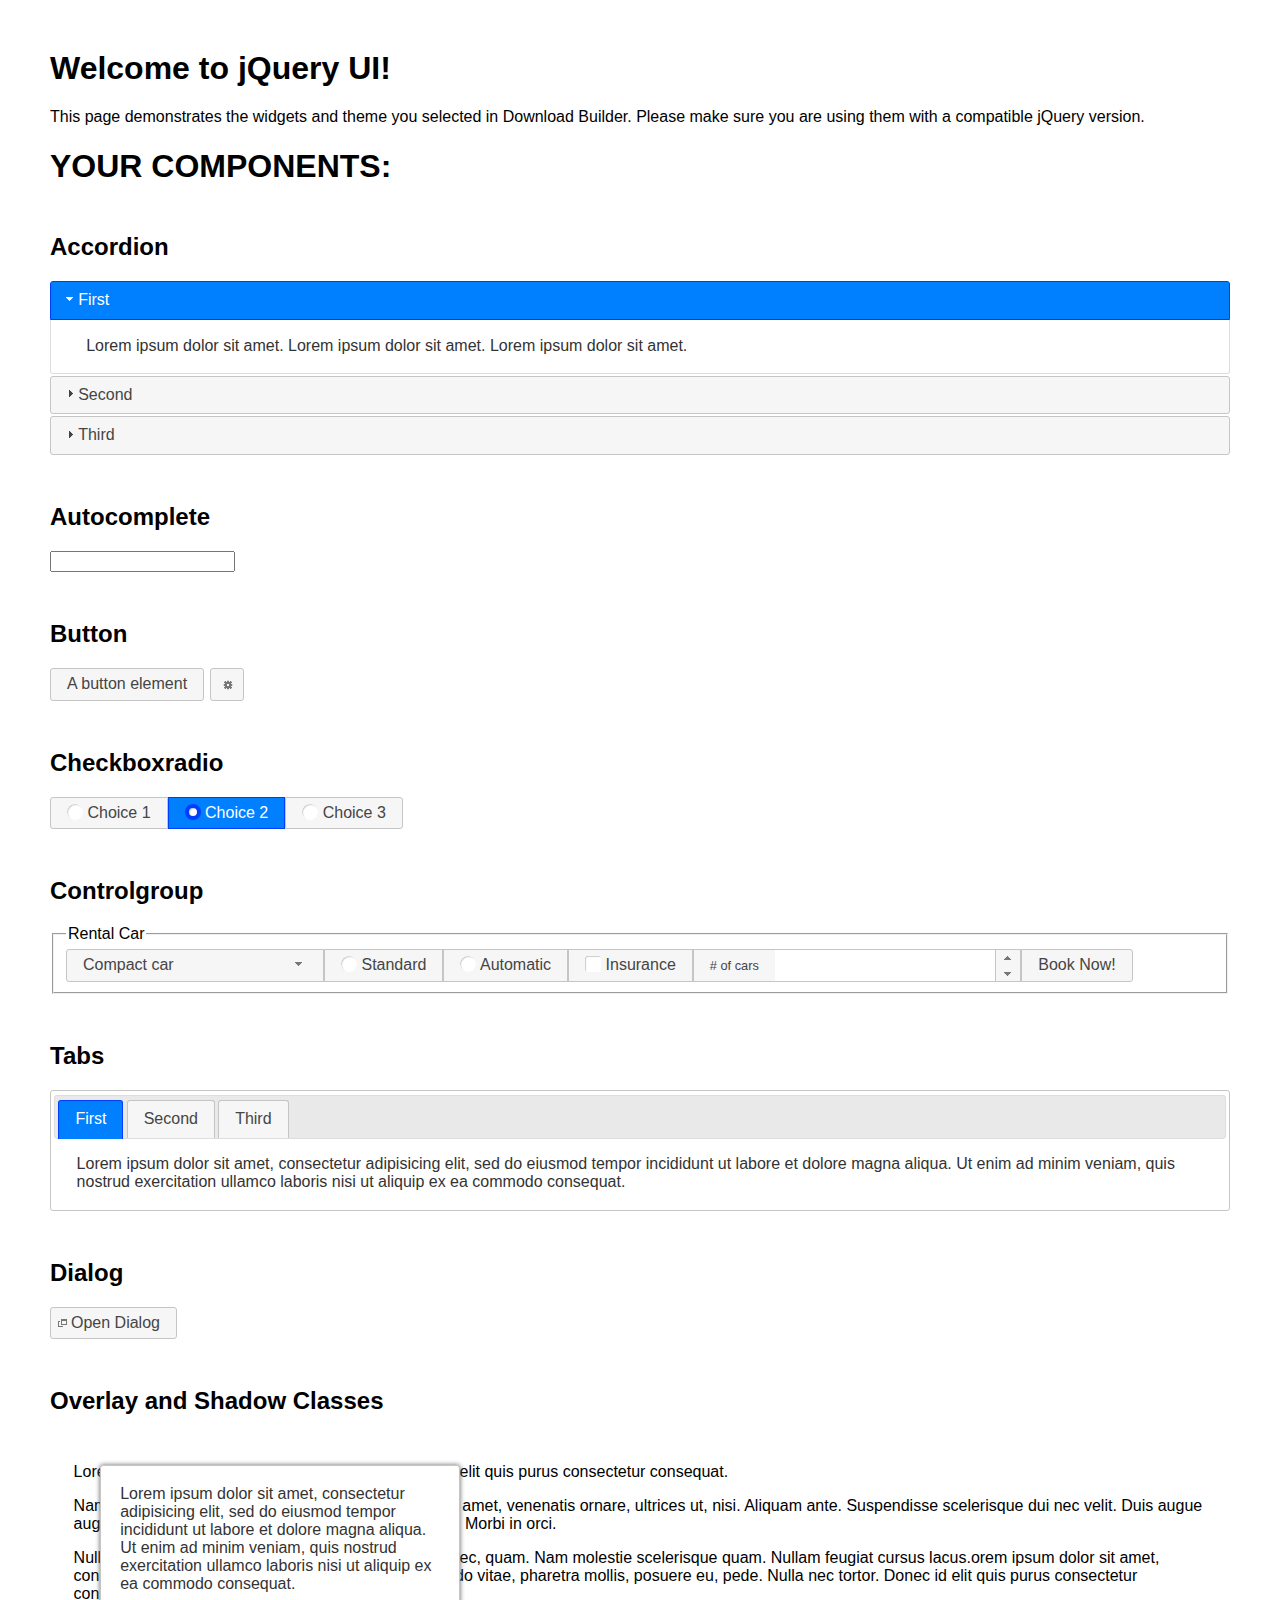
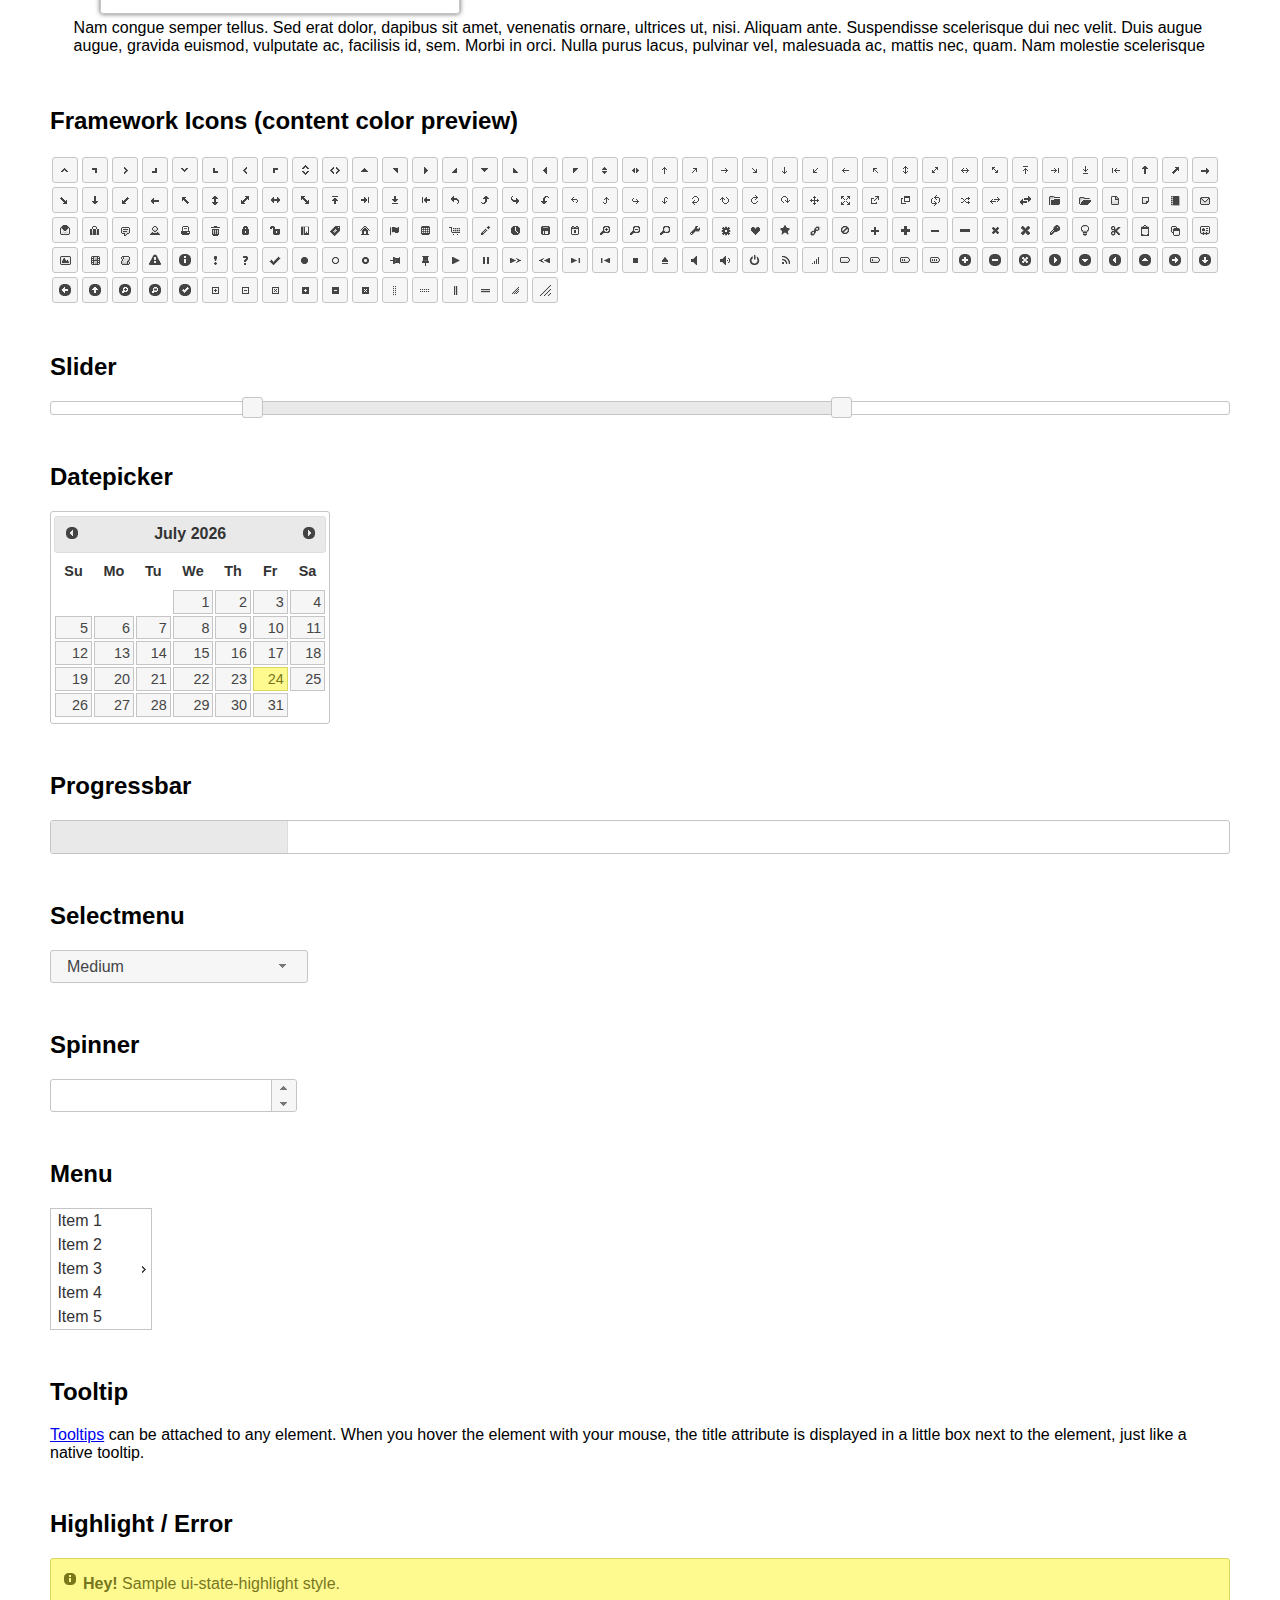
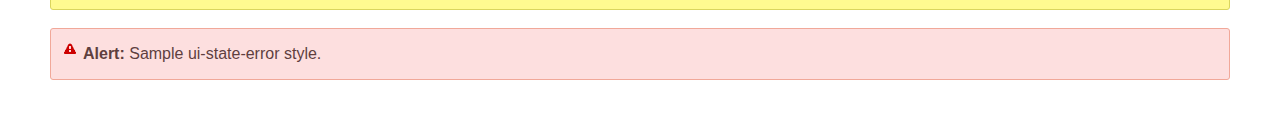
<file: static/jquery-ui/index.html>
<!doctype html>
<html lang="us">
<head>
	<meta charset="utf-8">
	<title>jQuery UI Example Page</title>
	<link href="jquery-ui.css" rel="stylesheet">
	<style>
	body{
		font-family: "Trebuchet MS", sans-serif;
		margin: 50px;
	}
	.demoHeaders {
		margin-top: 2em;
	}
	#dialog-link {
		padding: .4em 1em .4em 20px;
		text-decoration: none;
		position: relative;
	}
	#dialog-link span.ui-icon {
		margin: 0 5px 0 0;
		position: absolute;
		left: .2em;
		top: 50%;
		margin-top: -8px;
	}
	#icons {
		margin: 0;
		padding: 0;
	}
	#icons li {
		margin: 2px;
		position: relative;
		padding: 4px 0;
		cursor: pointer;
		float: left;
		list-style: none;
	}
	#icons span.ui-icon {
		float: left;
		margin: 0 4px;
	}
	.fakewindowcontain .ui-widget-overlay {
		position: absolute;
	}
	select {
		width: 200px;
	}
	</style>
</head>
<body>

<h1>Welcome to jQuery UI!</h1>

<div class="ui-widget">
	<p>This page demonstrates the widgets and theme you selected in Download Builder. Please make sure you are using them with a compatible jQuery version.</p>
</div>

<h1>YOUR COMPONENTS:</h1>


<!-- Accordion -->
<h2 class="demoHeaders">Accordion</h2>
<div id="accordion">
	<h3>First</h3>
	<div>Lorem ipsum dolor sit amet. Lorem ipsum dolor sit amet. Lorem ipsum dolor sit amet.</div>
	<h3>Second</h3>
	<div>Phasellus mattis tincidunt nibh.</div>
	<h3>Third</h3>
	<div>Nam dui erat, auctor a, dignissim quis.</div>
</div>



<!-- Autocomplete -->
<h2 class="demoHeaders">Autocomplete</h2>
<div>
	<input id="autocomplete" title="type &quot;a&quot;">
</div>



<!-- Button -->
<h2 class="demoHeaders">Button</h2>
<button id="button">A button element</button>
<button id="button-icon">An icon-only button</button>



<!-- Checkboxradio -->
<h2 class="demoHeaders">Checkboxradio</h2>
<form style="margin-top: 1em;">
	<div id="radioset">
		<input type="radio" id="radio1" name="radio"><label for="radio1">Choice 1</label>
		<input type="radio" id="radio2" name="radio" checked="checked"><label for="radio2">Choice 2</label>
		<input type="radio" id="radio3" name="radio"><label for="radio3">Choice 3</label>
	</div>
</form>



<!-- Controlgroup -->
<h2 class="demoHeaders">Controlgroup</h2>
<fieldset>
	<legend>Rental Car</legend>
	<div id="controlgroup">
		<select id="car-type">
			<option>Compact car</option>
			<option>Midsize car</option>
			<option>Full size car</option>
			<option>SUV</option>
			<option>Luxury</option>
			<option>Truck</option>
			<option>Van</option>
		</select>
		<label for="transmission-standard">Standard</label>
		<input type="radio" name="transmission" id="transmission-standard">
		<label for="transmission-automatic">Automatic</label>
		<input type="radio" name="transmission" id="transmission-automatic">
		<label for="insurance">Insurance</label>
		<input type="checkbox" name="insurance" id="insurance">
		<label for="horizontal-spinner" class="ui-controlgroup-label"># of cars</label>
		<input id="horizontal-spinner" class="ui-spinner-input">
		<button>Book Now!</button>
	</div>
</fieldset>



<!-- Tabs -->
<h2 class="demoHeaders">Tabs</h2>
<div id="tabs">
	<ul>
		<li><a href="#tabs-1">First</a></li>
		<li><a href="#tabs-2">Second</a></li>
		<li><a href="#tabs-3">Third</a></li>
	</ul>
	<div id="tabs-1">Lorem ipsum dolor sit amet, consectetur adipisicing elit, sed do eiusmod tempor incididunt ut labore et dolore magna aliqua. Ut enim ad minim veniam, quis nostrud exercitation ullamco laboris nisi ut aliquip ex ea commodo consequat.</div>
	<div id="tabs-2">Phasellus mattis tincidunt nibh. Cras orci urna, blandit id, pretium vel, aliquet ornare, felis. Maecenas scelerisque sem non nisl. Fusce sed lorem in enim dictum bibendum.</div>
	<div id="tabs-3">Nam dui erat, auctor a, dignissim quis, sollicitudin eu, felis. Pellentesque nisi urna, interdum eget, sagittis et, consequat vestibulum, lacus. Mauris porttitor ullamcorper augue.</div>
</div>



<h2 class="demoHeaders">Dialog</h2>
<p>
	<button id="dialog-link" class="ui-button ui-corner-all ui-widget">
		<span class="ui-icon ui-icon-newwin"></span>Open Dialog
	</button>
</p>

<h2 class="demoHeaders">Overlay and Shadow Classes</h2>
<div style="position: relative; width: 96%; height: 200px; padding:1% 2%; overflow:hidden;" class="fakewindowcontain">
	<p>Lorem ipsum dolor sit amet,  Nulla nec tortor. Donec id elit quis purus consectetur consequat. </p><p>Nam congue semper tellus. Sed erat dolor, dapibus sit amet, venenatis ornare, ultrices ut, nisi. Aliquam ante. Suspendisse scelerisque dui nec velit. Duis augue augue, gravida euismod, vulputate ac, facilisis id, sem. Morbi in orci. </p><p>Nulla purus lacus, pulvinar vel, malesuada ac, mattis nec, quam. Nam molestie scelerisque quam. Nullam feugiat cursus lacus.orem ipsum dolor sit amet, consectetur adipiscing elit. Donec libero risus, commodo vitae, pharetra mollis, posuere eu, pede. Nulla nec tortor. Donec id elit quis purus consectetur consequat. </p><p>Nam congue semper tellus. Sed erat dolor, dapibus sit amet, venenatis ornare, ultrices ut, nisi. Aliquam ante. Suspendisse scelerisque dui nec velit. Duis augue augue, gravida euismod, vulputate ac, facilisis id, sem. Morbi in orci. Nulla purus lacus, pulvinar vel, malesuada ac, mattis nec, quam. Nam molestie scelerisque quam. </p><p>Nullam feugiat cursus lacus.orem ipsum dolor sit amet, consectetur adipiscing elit. Donec libero risus, commodo vitae, pharetra mollis, posuere eu, pede. Nulla nec tortor. Donec id elit quis purus consectetur consequat. Nam congue semper tellus. Sed erat dolor, dapibus sit amet, venenatis ornare, ultrices ut, nisi. Aliquam ante. </p><p>Suspendisse scelerisque dui nec velit. Duis augue augue, gravida euismod, vulputate ac, facilisis id, sem. Morbi in orci. Nulla purus lacus, pulvinar vel, malesuada ac, mattis nec, quam. Nam molestie scelerisque quam. Nullam feugiat cursus lacus.orem ipsum dolor sit amet, consectetur adipiscing elit. Donec libero risus, commodo vitae, pharetra mollis, posuere eu, pede. Nulla nec tortor. Donec id elit quis purus consectetur consequat. Nam congue semper tellus. Sed erat dolor, dapibus sit amet, venenatis ornare, ultrices ut, nisi. </p>

	<!-- ui-dialog -->
	<div class="ui-widget-overlay ui-front"></div>
	<div style="position: absolute; width: 320px; left: 50px; top: 30px; padding: 1.2em" class="ui-widget ui-front ui-widget-content ui-corner-all ui-widget-shadow">
		Lorem ipsum dolor sit amet, consectetur adipisicing elit, sed do eiusmod tempor incididunt ut labore et dolore magna aliqua. Ut enim ad minim veniam, quis nostrud exercitation ullamco laboris nisi ut aliquip ex ea commodo consequat.
	</div>

</div>

<!-- ui-dialog -->
<div id="dialog" title="Dialog Title">
	<p>Lorem ipsum dolor sit amet, consectetur adipisicing elit, sed do eiusmod tempor incididunt ut labore et dolore magna aliqua. Ut enim ad minim veniam, quis nostrud exercitation ullamco laboris nisi ut aliquip ex ea commodo consequat.</p>
</div>



<h2 class="demoHeaders">Framework Icons (content color preview)</h2>
<ul id="icons" class="ui-widget ui-helper-clearfix">
	<li class="ui-state-default ui-corner-all" title=".ui-icon-caret-1-n"><span class="ui-icon ui-icon-caret-1-n"></span></li>
	<li class="ui-state-default ui-corner-all" title=".ui-icon-caret-1-ne"><span class="ui-icon ui-icon-caret-1-ne"></span></li>
	<li class="ui-state-default ui-corner-all" title=".ui-icon-caret-1-e"><span class="ui-icon ui-icon-caret-1-e"></span></li>
	<li class="ui-state-default ui-corner-all" title=".ui-icon-caret-1-se"><span class="ui-icon ui-icon-caret-1-se"></span></li>
	<li class="ui-state-default ui-corner-all" title=".ui-icon-caret-1-s"><span class="ui-icon ui-icon-caret-1-s"></span></li>
	<li class="ui-state-default ui-corner-all" title=".ui-icon-caret-1-sw"><span class="ui-icon ui-icon-caret-1-sw"></span></li>
	<li class="ui-state-default ui-corner-all" title=".ui-icon-caret-1-w"><span class="ui-icon ui-icon-caret-1-w"></span></li>
	<li class="ui-state-default ui-corner-all" title=".ui-icon-caret-1-nw"><span class="ui-icon ui-icon-caret-1-nw"></span></li>
	<li class="ui-state-default ui-corner-all" title=".ui-icon-caret-2-n-s"><span class="ui-icon ui-icon-caret-2-n-s"></span></li>
	<li class="ui-state-default ui-corner-all" title=".ui-icon-caret-2-e-w"><span class="ui-icon ui-icon-caret-2-e-w"></span></li>
	<li class="ui-state-default ui-corner-all" title=".ui-icon-triangle-1-n"><span class="ui-icon ui-icon-triangle-1-n"></span></li>
	<li class="ui-state-default ui-corner-all" title=".ui-icon-triangle-1-ne"><span class="ui-icon ui-icon-triangle-1-ne"></span></li>
	<li class="ui-state-default ui-corner-all" title=".ui-icon-triangle-1-e"><span class="ui-icon ui-icon-triangle-1-e"></span></li>
	<li class="ui-state-default ui-corner-all" title=".ui-icon-triangle-1-se"><span class="ui-icon ui-icon-triangle-1-se"></span></li>
	<li class="ui-state-default ui-corner-all" title=".ui-icon-triangle-1-s"><span class="ui-icon ui-icon-triangle-1-s"></span></li>
	<li class="ui-state-default ui-corner-all" title=".ui-icon-triangle-1-sw"><span class="ui-icon ui-icon-triangle-1-sw"></span></li>
	<li class="ui-state-default ui-corner-all" title=".ui-icon-triangle-1-w"><span class="ui-icon ui-icon-triangle-1-w"></span></li>
	<li class="ui-state-default ui-corner-all" title=".ui-icon-triangle-1-nw"><span class="ui-icon ui-icon-triangle-1-nw"></span></li>
	<li class="ui-state-default ui-corner-all" title=".ui-icon-triangle-2-n-s"><span class="ui-icon ui-icon-triangle-2-n-s"></span></li>
	<li class="ui-state-default ui-corner-all" title=".ui-icon-triangle-2-e-w"><span class="ui-icon ui-icon-triangle-2-e-w"></span></li>
	<li class="ui-state-default ui-corner-all" title=".ui-icon-arrow-1-n"><span class="ui-icon ui-icon-arrow-1-n"></span></li>
	<li class="ui-state-default ui-corner-all" title=".ui-icon-arrow-1-ne"><span class="ui-icon ui-icon-arrow-1-ne"></span></li>
	<li class="ui-state-default ui-corner-all" title=".ui-icon-arrow-1-e"><span class="ui-icon ui-icon-arrow-1-e"></span></li>
	<li class="ui-state-default ui-corner-all" title=".ui-icon-arrow-1-se"><span class="ui-icon ui-icon-arrow-1-se"></span></li>
	<li class="ui-state-default ui-corner-all" title=".ui-icon-arrow-1-s"><span class="ui-icon ui-icon-arrow-1-s"></span></li>
	<li class="ui-state-default ui-corner-all" title=".ui-icon-arrow-1-sw"><span class="ui-icon ui-icon-arrow-1-sw"></span></li>
	<li class="ui-state-default ui-corner-all" title=".ui-icon-arrow-1-w"><span class="ui-icon ui-icon-arrow-1-w"></span></li>
	<li class="ui-state-default ui-corner-all" title=".ui-icon-arrow-1-nw"><span class="ui-icon ui-icon-arrow-1-nw"></span></li>
	<li class="ui-state-default ui-corner-all" title=".ui-icon-arrow-2-n-s"><span class="ui-icon ui-icon-arrow-2-n-s"></span></li>
	<li class="ui-state-default ui-corner-all" title=".ui-icon-arrow-2-ne-sw"><span class="ui-icon ui-icon-arrow-2-ne-sw"></span></li>
	<li class="ui-state-default ui-corner-all" title=".ui-icon-arrow-2-e-w"><span class="ui-icon ui-icon-arrow-2-e-w"></span></li>
	<li class="ui-state-default ui-corner-all" title=".ui-icon-arrow-2-se-nw"><span class="ui-icon ui-icon-arrow-2-se-nw"></span></li>
	<li class="ui-state-default ui-corner-all" title=".ui-icon-arrowstop-1-n"><span class="ui-icon ui-icon-arrowstop-1-n"></span></li>
	<li class="ui-state-default ui-corner-all" title=".ui-icon-arrowstop-1-e"><span class="ui-icon ui-icon-arrowstop-1-e"></span></li>
	<li class="ui-state-default ui-corner-all" title=".ui-icon-arrowstop-1-s"><span class="ui-icon ui-icon-arrowstop-1-s"></span></li>
	<li class="ui-state-default ui-corner-all" title=".ui-icon-arrowstop-1-w"><span class="ui-icon ui-icon-arrowstop-1-w"></span></li>
	<li class="ui-state-default ui-corner-all" title=".ui-icon-arrowthick-1-n"><span class="ui-icon ui-icon-arrowthick-1-n"></span></li>
	<li class="ui-state-default ui-corner-all" title=".ui-icon-arrowthick-1-ne"><span class="ui-icon ui-icon-arrowthick-1-ne"></span></li>
	<li class="ui-state-default ui-corner-all" title=".ui-icon-arrowthick-1-e"><span class="ui-icon ui-icon-arrowthick-1-e"></span></li>
	<li class="ui-state-default ui-corner-all" title=".ui-icon-arrowthick-1-se"><span class="ui-icon ui-icon-arrowthick-1-se"></span></li>
	<li class="ui-state-default ui-corner-all" title=".ui-icon-arrowthick-1-s"><span class="ui-icon ui-icon-arrowthick-1-s"></span></li>
	<li class="ui-state-default ui-corner-all" title=".ui-icon-arrowthick-1-sw"><span class="ui-icon ui-icon-arrowthick-1-sw"></span></li>
	<li class="ui-state-default ui-corner-all" title=".ui-icon-arrowthick-1-w"><span class="ui-icon ui-icon-arrowthick-1-w"></span></li>
	<li class="ui-state-default ui-corner-all" title=".ui-icon-arrowthick-1-nw"><span class="ui-icon ui-icon-arrowthick-1-nw"></span></li>
	<li class="ui-state-default ui-corner-all" title=".ui-icon-arrowthick-2-n-s"><span class="ui-icon ui-icon-arrowthick-2-n-s"></span></li>
	<li class="ui-state-default ui-corner-all" title=".ui-icon-arrowthick-2-ne-sw"><span class="ui-icon ui-icon-arrowthick-2-ne-sw"></span></li>
	<li class="ui-state-default ui-corner-all" title=".ui-icon-arrowthick-2-e-w"><span class="ui-icon ui-icon-arrowthick-2-e-w"></span></li>
	<li class="ui-state-default ui-corner-all" title=".ui-icon-arrowthick-2-se-nw"><span class="ui-icon ui-icon-arrowthick-2-se-nw"></span></li>
	<li class="ui-state-default ui-corner-all" title=".ui-icon-arrowthickstop-1-n"><span class="ui-icon ui-icon-arrowthickstop-1-n"></span></li>
	<li class="ui-state-default ui-corner-all" title=".ui-icon-arrowthickstop-1-e"><span class="ui-icon ui-icon-arrowthickstop-1-e"></span></li>
	<li class="ui-state-default ui-corner-all" title=".ui-icon-arrowthickstop-1-s"><span class="ui-icon ui-icon-arrowthickstop-1-s"></span></li>
	<li class="ui-state-default ui-corner-all" title=".ui-icon-arrowthickstop-1-w"><span class="ui-icon ui-icon-arrowthickstop-1-w"></span></li>
	<li class="ui-state-default ui-corner-all" title=".ui-icon-arrowreturnthick-1-w"><span class="ui-icon ui-icon-arrowreturnthick-1-w"></span></li>
	<li class="ui-state-default ui-corner-all" title=".ui-icon-arrowreturnthick-1-n"><span class="ui-icon ui-icon-arrowreturnthick-1-n"></span></li>
	<li class="ui-state-default ui-corner-all" title=".ui-icon-arrowreturnthick-1-e"><span class="ui-icon ui-icon-arrowreturnthick-1-e"></span></li>
	<li class="ui-state-default ui-corner-all" title=".ui-icon-arrowreturnthick-1-s"><span class="ui-icon ui-icon-arrowreturnthick-1-s"></span></li>
	<li class="ui-state-default ui-corner-all" title=".ui-icon-arrowreturn-1-w"><span class="ui-icon ui-icon-arrowreturn-1-w"></span></li>
	<li class="ui-state-default ui-corner-all" title=".ui-icon-arrowreturn-1-n"><span class="ui-icon ui-icon-arrowreturn-1-n"></span></li>
	<li class="ui-state-default ui-corner-all" title=".ui-icon-arrowreturn-1-e"><span class="ui-icon ui-icon-arrowreturn-1-e"></span></li>
	<li class="ui-state-default ui-corner-all" title=".ui-icon-arrowreturn-1-s"><span class="ui-icon ui-icon-arrowreturn-1-s"></span></li>
	<li class="ui-state-default ui-corner-all" title=".ui-icon-arrowrefresh-1-w"><span class="ui-icon ui-icon-arrowrefresh-1-w"></span></li>
	<li class="ui-state-default ui-corner-all" title=".ui-icon-arrowrefresh-1-n"><span class="ui-icon ui-icon-arrowrefresh-1-n"></span></li>
	<li class="ui-state-default ui-corner-all" title=".ui-icon-arrowrefresh-1-e"><span class="ui-icon ui-icon-arrowrefresh-1-e"></span></li>
	<li class="ui-state-default ui-corner-all" title=".ui-icon-arrowrefresh-1-s"><span class="ui-icon ui-icon-arrowrefresh-1-s"></span></li>
	<li class="ui-state-default ui-corner-all" title=".ui-icon-arrow-4"><span class="ui-icon ui-icon-arrow-4"></span></li>
	<li class="ui-state-default ui-corner-all" title=".ui-icon-arrow-4-diag"><span class="ui-icon ui-icon-arrow-4-diag"></span></li>
	<li class="ui-state-default ui-corner-all" title=".ui-icon-extlink"><span class="ui-icon ui-icon-extlink"></span></li>
	<li class="ui-state-default ui-corner-all" title=".ui-icon-newwin"><span class="ui-icon ui-icon-newwin"></span></li>
	<li class="ui-state-default ui-corner-all" title=".ui-icon-refresh"><span class="ui-icon ui-icon-refresh"></span></li>
	<li class="ui-state-default ui-corner-all" title=".ui-icon-shuffle"><span class="ui-icon ui-icon-shuffle"></span></li>
	<li class="ui-state-default ui-corner-all" title=".ui-icon-transfer-e-w"><span class="ui-icon ui-icon-transfer-e-w"></span></li>
	<li class="ui-state-default ui-corner-all" title=".ui-icon-transferthick-e-w"><span class="ui-icon ui-icon-transferthick-e-w"></span></li>
	<li class="ui-state-default ui-corner-all" title=".ui-icon-folder-collapsed"><span class="ui-icon ui-icon-folder-collapsed"></span></li>
	<li class="ui-state-default ui-corner-all" title=".ui-icon-folder-open"><span class="ui-icon ui-icon-folder-open"></span></li>
	<li class="ui-state-default ui-corner-all" title=".ui-icon-document"><span class="ui-icon ui-icon-document"></span></li>
	<li class="ui-state-default ui-corner-all" title=".ui-icon-document-b"><span class="ui-icon ui-icon-document-b"></span></li>
	<li class="ui-state-default ui-corner-all" title=".ui-icon-note"><span class="ui-icon ui-icon-note"></span></li>
	<li class="ui-state-default ui-corner-all" title=".ui-icon-mail-closed"><span class="ui-icon ui-icon-mail-closed"></span></li>
	<li class="ui-state-default ui-corner-all" title=".ui-icon-mail-open"><span class="ui-icon ui-icon-mail-open"></span></li>
	<li class="ui-state-default ui-corner-all" title=".ui-icon-suitcase"><span class="ui-icon ui-icon-suitcase"></span></li>
	<li class="ui-state-default ui-corner-all" title=".ui-icon-comment"><span class="ui-icon ui-icon-comment"></span></li>
	<li class="ui-state-default ui-corner-all" title=".ui-icon-person"><span class="ui-icon ui-icon-person"></span></li>
	<li class="ui-state-default ui-corner-all" title=".ui-icon-print"><span class="ui-icon ui-icon-print"></span></li>
	<li class="ui-state-default ui-corner-all" title=".ui-icon-trash"><span class="ui-icon ui-icon-trash"></span></li>
	<li class="ui-state-default ui-corner-all" title=".ui-icon-locked"><span class="ui-icon ui-icon-locked"></span></li>
	<li class="ui-state-default ui-corner-all" title=".ui-icon-unlocked"><span class="ui-icon ui-icon-unlocked"></span></li>
	<li class="ui-state-default ui-corner-all" title=".ui-icon-bookmark"><span class="ui-icon ui-icon-bookmark"></span></li>
	<li class="ui-state-default ui-corner-all" title=".ui-icon-tag"><span class="ui-icon ui-icon-tag"></span></li>
	<li class="ui-state-default ui-corner-all" title=".ui-icon-home"><span class="ui-icon ui-icon-home"></span></li>
	<li class="ui-state-default ui-corner-all" title=".ui-icon-flag"><span class="ui-icon ui-icon-flag"></span></li>
	<li class="ui-state-default ui-corner-all" title=".ui-icon-calculator"><span class="ui-icon ui-icon-calculator"></span></li>
	<li class="ui-state-default ui-corner-all" title=".ui-icon-cart"><span class="ui-icon ui-icon-cart"></span></li>
	<li class="ui-state-default ui-corner-all" title=".ui-icon-pencil"><span class="ui-icon ui-icon-pencil"></span></li>
	<li class="ui-state-default ui-corner-all" title=".ui-icon-clock"><span class="ui-icon ui-icon-clock"></span></li>
	<li class="ui-state-default ui-corner-all" title=".ui-icon-disk"><span class="ui-icon ui-icon-disk"></span></li>
	<li class="ui-state-default ui-corner-all" title=".ui-icon-calendar"><span class="ui-icon ui-icon-calendar"></span></li>
	<li class="ui-state-default ui-corner-all" title=".ui-icon-zoomin"><span class="ui-icon ui-icon-zoomin"></span></li>
	<li class="ui-state-default ui-corner-all" title=".ui-icon-zoomout"><span class="ui-icon ui-icon-zoomout"></span></li>
	<li class="ui-state-default ui-corner-all" title=".ui-icon-search"><span class="ui-icon ui-icon-search"></span></li>
	<li class="ui-state-default ui-corner-all" title=".ui-icon-wrench"><span class="ui-icon ui-icon-wrench"></span></li>
	<li class="ui-state-default ui-corner-all" title=".ui-icon-gear"><span class="ui-icon ui-icon-gear"></span></li>
	<li class="ui-state-default ui-corner-all" title=".ui-icon-heart"><span class="ui-icon ui-icon-heart"></span></li>
	<li class="ui-state-default ui-corner-all" title=".ui-icon-star"><span class="ui-icon ui-icon-star"></span></li>
	<li class="ui-state-default ui-corner-all" title=".ui-icon-link"><span class="ui-icon ui-icon-link"></span></li>
	<li class="ui-state-default ui-corner-all" title=".ui-icon-cancel"><span class="ui-icon ui-icon-cancel"></span></li>
	<li class="ui-state-default ui-corner-all" title=".ui-icon-plus"><span class="ui-icon ui-icon-plus"></span></li>
	<li class="ui-state-default ui-corner-all" title=".ui-icon-plusthick"><span class="ui-icon ui-icon-plusthick"></span></li>
	<li class="ui-state-default ui-corner-all" title=".ui-icon-minus"><span class="ui-icon ui-icon-minus"></span></li>
	<li class="ui-state-default ui-corner-all" title=".ui-icon-minusthick"><span class="ui-icon ui-icon-minusthick"></span></li>
	<li class="ui-state-default ui-corner-all" title=".ui-icon-close"><span class="ui-icon ui-icon-close"></span></li>
	<li class="ui-state-default ui-corner-all" title=".ui-icon-closethick"><span class="ui-icon ui-icon-closethick"></span></li>
	<li class="ui-state-default ui-corner-all" title=".ui-icon-key"><span class="ui-icon ui-icon-key"></span></li>
	<li class="ui-state-default ui-corner-all" title=".ui-icon-lightbulb"><span class="ui-icon ui-icon-lightbulb"></span></li>
	<li class="ui-state-default ui-corner-all" title=".ui-icon-scissors"><span class="ui-icon ui-icon-scissors"></span></li>
	<li class="ui-state-default ui-corner-all" title=".ui-icon-clipboard"><span class="ui-icon ui-icon-clipboard"></span></li>
	<li class="ui-state-default ui-corner-all" title=".ui-icon-copy"><span class="ui-icon ui-icon-copy"></span></li>
	<li class="ui-state-default ui-corner-all" title=".ui-icon-contact"><span class="ui-icon ui-icon-contact"></span></li>
	<li class="ui-state-default ui-corner-all" title=".ui-icon-image"><span class="ui-icon ui-icon-image"></span></li>
	<li class="ui-state-default ui-corner-all" title=".ui-icon-video"><span class="ui-icon ui-icon-video"></span></li>
	<li class="ui-state-default ui-corner-all" title=".ui-icon-script"><span class="ui-icon ui-icon-script"></span></li>
	<li class="ui-state-default ui-corner-all" title=".ui-icon-alert"><span class="ui-icon ui-icon-alert"></span></li>
	<li class="ui-state-default ui-corner-all" title=".ui-icon-info"><span class="ui-icon ui-icon-info"></span></li>
	<li class="ui-state-default ui-corner-all" title=".ui-icon-notice"><span class="ui-icon ui-icon-notice"></span></li>
	<li class="ui-state-default ui-corner-all" title=".ui-icon-help"><span class="ui-icon ui-icon-help"></span></li>
	<li class="ui-state-default ui-corner-all" title=".ui-icon-check"><span class="ui-icon ui-icon-check"></span></li>
	<li class="ui-state-default ui-corner-all" title=".ui-icon-bullet"><span class="ui-icon ui-icon-bullet"></span></li>
	<li class="ui-state-default ui-corner-all" title=".ui-icon-radio-off"><span class="ui-icon ui-icon-radio-off"></span></li>
	<li class="ui-state-default ui-corner-all" title=".ui-icon-radio-on"><span class="ui-icon ui-icon-radio-on"></span></li>
	<li class="ui-state-default ui-corner-all" title=".ui-icon-pin-w"><span class="ui-icon ui-icon-pin-w"></span></li>
	<li class="ui-state-default ui-corner-all" title=".ui-icon-pin-s"><span class="ui-icon ui-icon-pin-s"></span></li>
	<li class="ui-state-default ui-corner-all" title=".ui-icon-play"><span class="ui-icon ui-icon-play"></span></li>
	<li class="ui-state-default ui-corner-all" title=".ui-icon-pause"><span class="ui-icon ui-icon-pause"></span></li>
	<li class="ui-state-default ui-corner-all" title=".ui-icon-seek-next"><span class="ui-icon ui-icon-seek-next"></span></li>
	<li class="ui-state-default ui-corner-all" title=".ui-icon-seek-prev"><span class="ui-icon ui-icon-seek-prev"></span></li>
	<li class="ui-state-default ui-corner-all" title=".ui-icon-seek-end"><span class="ui-icon ui-icon-seek-end"></span></li>
	<li class="ui-state-default ui-corner-all" title=".ui-icon-seek-first"><span class="ui-icon ui-icon-seek-first"></span></li>
	<li class="ui-state-default ui-corner-all" title=".ui-icon-stop"><span class="ui-icon ui-icon-stop"></span></li>
	<li class="ui-state-default ui-corner-all" title=".ui-icon-eject"><span class="ui-icon ui-icon-eject"></span></li>
	<li class="ui-state-default ui-corner-all" title=".ui-icon-volume-off"><span class="ui-icon ui-icon-volume-off"></span></li>
	<li class="ui-state-default ui-corner-all" title=".ui-icon-volume-on"><span class="ui-icon ui-icon-volume-on"></span></li>
	<li class="ui-state-default ui-corner-all" title=".ui-icon-power"><span class="ui-icon ui-icon-power"></span></li>
	<li class="ui-state-default ui-corner-all" title=".ui-icon-signal-diag"><span class="ui-icon ui-icon-signal-diag"></span></li>
	<li class="ui-state-default ui-corner-all" title=".ui-icon-signal"><span class="ui-icon ui-icon-signal"></span></li>
	<li class="ui-state-default ui-corner-all" title=".ui-icon-battery-0"><span class="ui-icon ui-icon-battery-0"></span></li>
	<li class="ui-state-default ui-corner-all" title=".ui-icon-battery-1"><span class="ui-icon ui-icon-battery-1"></span></li>
	<li class="ui-state-default ui-corner-all" title=".ui-icon-battery-2"><span class="ui-icon ui-icon-battery-2"></span></li>
	<li class="ui-state-default ui-corner-all" title=".ui-icon-battery-3"><span class="ui-icon ui-icon-battery-3"></span></li>
	<li class="ui-state-default ui-corner-all" title=".ui-icon-circle-plus"><span class="ui-icon ui-icon-circle-plus"></span></li>
	<li class="ui-state-default ui-corner-all" title=".ui-icon-circle-minus"><span class="ui-icon ui-icon-circle-minus"></span></li>
	<li class="ui-state-default ui-corner-all" title=".ui-icon-circle-close"><span class="ui-icon ui-icon-circle-close"></span></li>
	<li class="ui-state-default ui-corner-all" title=".ui-icon-circle-triangle-e"><span class="ui-icon ui-icon-circle-triangle-e"></span></li>
	<li class="ui-state-default ui-corner-all" title=".ui-icon-circle-triangle-s"><span class="ui-icon ui-icon-circle-triangle-s"></span></li>
	<li class="ui-state-default ui-corner-all" title=".ui-icon-circle-triangle-w"><span class="ui-icon ui-icon-circle-triangle-w"></span></li>
	<li class="ui-state-default ui-corner-all" title=".ui-icon-circle-triangle-n"><span class="ui-icon ui-icon-circle-triangle-n"></span></li>
	<li class="ui-state-default ui-corner-all" title=".ui-icon-circle-arrow-e"><span class="ui-icon ui-icon-circle-arrow-e"></span></li>
	<li class="ui-state-default ui-corner-all" title=".ui-icon-circle-arrow-s"><span class="ui-icon ui-icon-circle-arrow-s"></span></li>
	<li class="ui-state-default ui-corner-all" title=".ui-icon-circle-arrow-w"><span class="ui-icon ui-icon-circle-arrow-w"></span></li>
	<li class="ui-state-default ui-corner-all" title=".ui-icon-circle-arrow-n"><span class="ui-icon ui-icon-circle-arrow-n"></span></li>
	<li class="ui-state-default ui-corner-all" title=".ui-icon-circle-zoomin"><span class="ui-icon ui-icon-circle-zoomin"></span></li>
	<li class="ui-state-default ui-corner-all" title=".ui-icon-circle-zoomout"><span class="ui-icon ui-icon-circle-zoomout"></span></li>
	<li class="ui-state-default ui-corner-all" title=".ui-icon-circle-check"><span class="ui-icon ui-icon-circle-check"></span></li>
	<li class="ui-state-default ui-corner-all" title=".ui-icon-circlesmall-plus"><span class="ui-icon ui-icon-circlesmall-plus"></span></li>
	<li class="ui-state-default ui-corner-all" title=".ui-icon-circlesmall-minus"><span class="ui-icon ui-icon-circlesmall-minus"></span></li>
	<li class="ui-state-default ui-corner-all" title=".ui-icon-circlesmall-close"><span class="ui-icon ui-icon-circlesmall-close"></span></li>
	<li class="ui-state-default ui-corner-all" title=".ui-icon-squaresmall-plus"><span class="ui-icon ui-icon-squaresmall-plus"></span></li>
	<li class="ui-state-default ui-corner-all" title=".ui-icon-squaresmall-minus"><span class="ui-icon ui-icon-squaresmall-minus"></span></li>
	<li class="ui-state-default ui-corner-all" title=".ui-icon-squaresmall-close"><span class="ui-icon ui-icon-squaresmall-close"></span></li>
	<li class="ui-state-default ui-corner-all" title=".ui-icon-grip-dotted-vertical"><span class="ui-icon ui-icon-grip-dotted-vertical"></span></li>
	<li class="ui-state-default ui-corner-all" title=".ui-icon-grip-dotted-horizontal"><span class="ui-icon ui-icon-grip-dotted-horizontal"></span></li>
	<li class="ui-state-default ui-corner-all" title=".ui-icon-grip-solid-vertical"><span class="ui-icon ui-icon-grip-solid-vertical"></span></li>
	<li class="ui-state-default ui-corner-all" title=".ui-icon-grip-solid-horizontal"><span class="ui-icon ui-icon-grip-solid-horizontal"></span></li>
	<li class="ui-state-default ui-corner-all" title=".ui-icon-gripsmall-diagonal-se"><span class="ui-icon ui-icon-gripsmall-diagonal-se"></span></li>
	<li class="ui-state-default ui-corner-all" title=".ui-icon-grip-diagonal-se"><span class="ui-icon ui-icon-grip-diagonal-se"></span></li>
</ul>


<!-- Slider -->
<h2 class="demoHeaders">Slider</h2>
<div id="slider"></div>



<!-- Datepicker -->
<h2 class="demoHeaders">Datepicker</h2>
<div id="datepicker"></div>



<!-- Progressbar -->
<h2 class="demoHeaders">Progressbar</h2>
<div id="progressbar"></div>



<!-- Progressbar -->
<h2 class="demoHeaders">Selectmenu</h2>
<select id="selectmenu">
	<option>Slower</option>
	<option>Slow</option>
	<option selected="selected">Medium</option>
	<option>Fast</option>
	<option>Faster</option>
</select>



<!-- Spinner -->
<h2 class="demoHeaders">Spinner</h2>
<input id="spinner">



<!-- Menu -->
<h2 class="demoHeaders">Menu</h2>
<ul style="width:100px;" id="menu">
	<li><div>Item 1</div></li>
	<li><div>Item 2</div></li>
	<li><div>Item 3</div>
		<ul>
			<li><div>Item 3-1</div></li>
			<li><div>Item 3-2</div></li>
			<li><div>Item 3-3</div></li>
			<li><div>Item 3-4</div></li>
			<li><div>Item 3-5</div></li>
		</ul>
	</li>
	<li><div>Item 4</div></li>
	<li><div>Item 5</div></li>
</ul>



<!-- Tooltip -->
<h2 class="demoHeaders">Tooltip</h2>
<p id="tooltip">
	<a href="#" title="That&apos;s what this widget is">Tooltips</a> can be attached to any element. When you hover
the element with your mouse, the title attribute is displayed in a little box next to the element, just like a native tooltip.
</p>


<!-- Highlight / Error -->
<h2 class="demoHeaders">Highlight / Error</h2>
<div class="ui-widget">
	<div class="ui-state-highlight ui-corner-all" style="margin-top: 20px; padding: 0 .7em;">
		<p><span class="ui-icon ui-icon-info" style="float: left; margin-right: .3em;"></span>
		<strong>Hey!</strong> Sample ui-state-highlight style.</p>
	</div>
</div>
<br>
<div class="ui-widget">
	<div class="ui-state-error ui-corner-all" style="padding: 0 .7em;">
		<p><span class="ui-icon ui-icon-alert" style="float: left; margin-right: .3em;"></span>
		<strong>Alert:</strong> Sample ui-state-error style.</p>
	</div>
</div>

<script src="external/jquery/jquery.js"></script>
<script src="jquery-ui.js"></script>
<script>

$( "#accordion" ).accordion();



var availableTags = [
	"ActionScript",
	"AppleScript",
	"Asp",
	"BASIC",
	"C",
	"C++",
	"Clojure",
	"COBOL",
	"ColdFusion",
	"Erlang",
	"Fortran",
	"Groovy",
	"Haskell",
	"Java",
	"JavaScript",
	"Lisp",
	"Perl",
	"PHP",
	"Python",
	"Ruby",
	"Scala",
	"Scheme"
];
$( "#autocomplete" ).autocomplete({
	source: availableTags
});



$( "#button" ).button();
$( "#button-icon" ).button({
	icon: "ui-icon-gear",
	showLabel: false
});



$( "#radioset" ).buttonset();



$( "#controlgroup" ).controlgroup();



$( "#tabs" ).tabs();



$( "#dialog" ).dialog({
	autoOpen: false,
	width: 400,
	buttons: [
		{
			text: "Ok",
			click: function() {
				$( this ).dialog( "close" );
			}
		},
		{
			text: "Cancel",
			click: function() {
				$( this ).dialog( "close" );
			}
		}
	]
});

// Link to open the dialog
$( "#dialog-link" ).click(function( event ) {
	$( "#dialog" ).dialog( "open" );
	event.preventDefault();
});



$( "#datepicker" ).datepicker({
	inline: true
});



$( "#slider" ).slider({
	range: true,
	values: [ 17, 67 ]
});



$( "#progressbar" ).progressbar({
	value: 20
});



$( "#spinner" ).spinner();



$( "#menu" ).menu();



$( "#tooltip" ).tooltip();



$( "#selectmenu" ).selectmenu();


// Hover states on the static widgets
$( "#dialog-link, #icons li" ).hover(
	function() {
		$( this ).addClass( "ui-state-hover" );
	},
	function() {
		$( this ).removeClass( "ui-state-hover" );
	}
);
</script>
</body>
</html>
</file>
